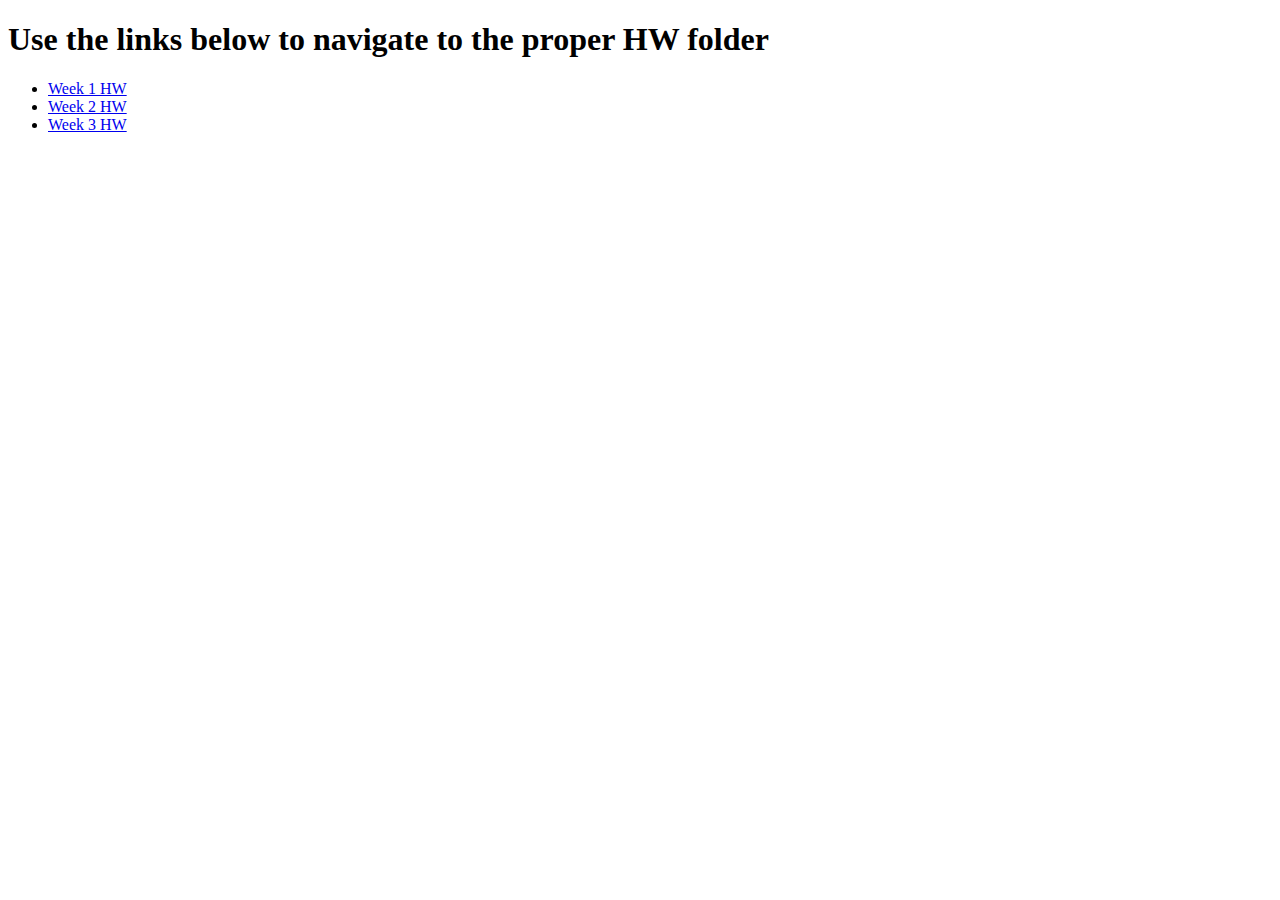
<file: index.html>
<!DOCTYPE html>
<html lang="en">
<head>
    <meta charset="UTF-8">
    <meta name="viewport" content="width=device-width, initial-scale=1.0">
    <title>Document Navi</title>
</head>
<body>
    <h1>Use the links below to navigate to the proper HW folder</h1>
<ul>
    <li><a href="./WK1/index.html">Week 1 HW</a></li>
    <li><a href="./WK2/02-Homework/index.html">Week 2 HW</a></li>
    <li><a href="./WK3/02-Homework/Develop/index.html">Week 3 HW</a></li>
</ul>
    
</body>
</html>
</file>
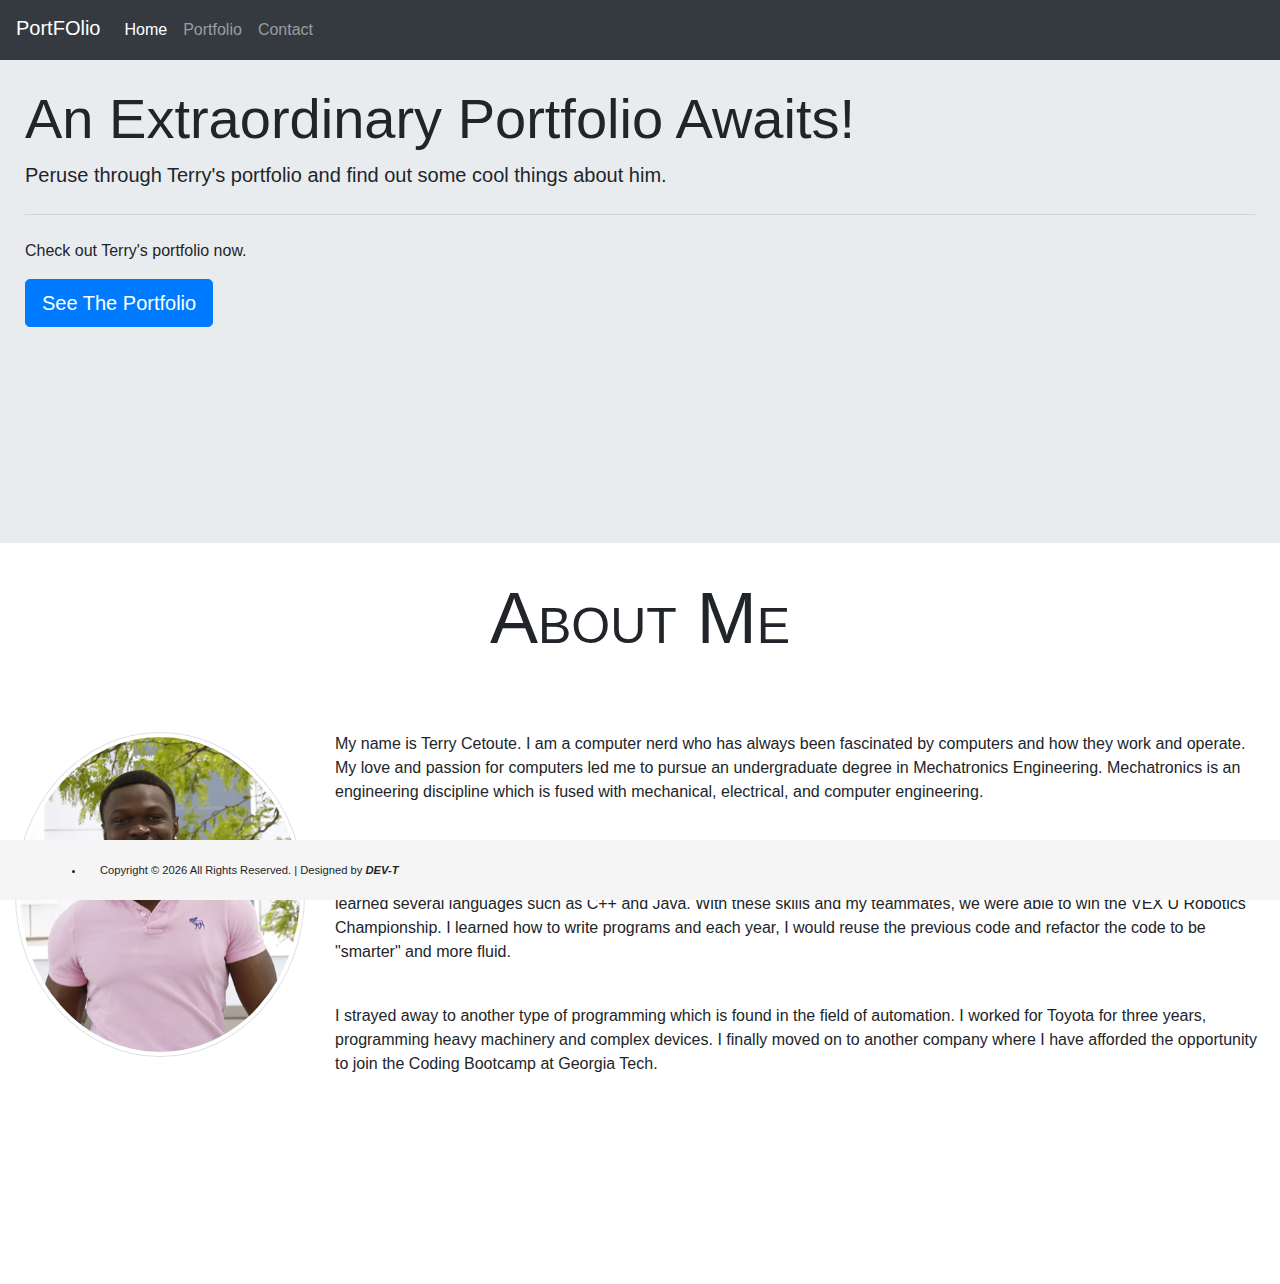
<file: WK2/02-Homework/index.html>
<!DOCTYPE html>
<html lang="en">

<head>
    <meta charset="UTF-8">
    <meta name="viewport" content="width=device-width, initial-scale=1.0, shrink-to-fit=no">
    <title>Portfolio Home Page</title>

    <!-- Add bootstrap stylesheet -->
    <link rel="stylesheet" href="https://stackpath.bootstrapcdn.com/bootstrap/4.4.1/css/bootstrap.min.css"
        integrity="sha384-Vkoo8x4CGsO3+Hhxv8T/Q5PaXtkKtu6ug5TOeNV6gBiFeWPGFN9MuhOf23Q9Ifjh" crossorigin="anonymous" />
    <link rel="stylesheet" href="https://maxcdn.bootstrapcdn.com/bootstrap/4.0.0/css/bootstrap.min.css">
    <link rel="stylesheet" href="./Assets/css/style.css">
</head>

<body>
    <!-- Start Nav -->
    <nav class="navbar navbar-expand-lg navbar-dark bg-dark">
        <span class="navbar-brand mb-1 h1">Port<span class="fo">FO</span>lio</span>
        <button class="navbar-toggler" type="button" data-toggle="collapse" data-target="#navbarSupportedContent"
            aria-controls="navbarSupportedContent" aria-expanded="false" aria-label="Toggle navigation">
            <span class="navbar-toggler-icon"></span>
        </button>
        <section class="collapse navbar-collapse" id="navbarSupportedContent">
            <ul class="nav navbar-nav navbar-right">
                <li class="nav-item">
                    <a class="nav-link active" href="./index.html">Home</a>
                </li>
                <li class="nav-item">
                    <a class="nav-link" href="./portfolio.html">Portfolio</a>
                </li>
                <li class="nav-item">
                    <a class="nav-link" href="./contact.html">Contact</a>
                </li>
            </ul>
        </section>
    </nav>
    <!-- End Nav -->

    <!-- Hero Section -->

    <header class="jumbotron jumbotron-fluid">
        <h1 class="display-4">An Extraordinary Portfolio Awaits!</h1>
        <p class="lead">Peruse through Terry's portfolio and find out some cool things about him.</p>
        <hr class="my-4">
        <p>Check out Terry's portfolio now.</p>
        <p class="lead">
            <a class="btn btn-primary btn-lg" href="./portfolio.html" role="button">See The Portfolio</a>
        </p>
    </header>

    <!-- content with about me information; grid defined -->
    <main class="container-fluid" id="aboutMe">
        <!-- define the first row of the grid  -->
        <section class="row">
            <!-- header takes all 12 columns -->
            <summary class="col-sm-12">
                <h1 class="display-3">About Me</h1>
            </summary>
        </section>
        <!-- second row of the grid -->
        <section class="row">
            <!-- image takes up three columns -->
            <summary class="col-lg-3">
                <img class="img-thumbnail" src="./Assets/IMGs/Terry_AboutMe.png" alt="Terry, smiling">
            </summary>
            <!-- textual content takes remainder of the row -->
            <article class="col-lg-9">
                <p>
                    My name is Terry Cetoute. I am a computer nerd who has always been fascinated by computers and how
                    they work and operate. My love and passion for computers led me to pursue an undergraduate degree in
                    Mechatronics Engineering. Mechatronics is an engineering discipline which is fused with mechanical,
                    electrical,
                    and computer engineering.
                </p>
                <br />
                <p>
                    It all began in the space of Information Technology. I taught myself Photoshop in High School and
                    still utilize that skill today through the creation of flyers, logos, and other requests made by
                    clients.
                    In college, I was privileged to join the Robotics club. There I learned several languages such as
                    C++
                    and Java. With these skills and my teammates, we were able to win the VEX U Robotics Championship. I
                    learned
                    how to write programs and each year, I would reuse the previous code and refactor the code to be
                    "smarter"
                    and more fluid.
                </p>
                <br />
                <p>
                    I strayed away to another type of programming which is found in the field of automation. I worked
                    for Toyota for three years, programming heavy machinery and complex devices. I finally moved on to
                    another company where I have afforded the opportunity to join the Coding Bootcamp at Georgia Tech.
                </p>
            </article>
        </section>

    </main>
    <!-- sticky footer section -->
    <footer class="footer">
        <section class="container">
            <summary class="col-md-12">
                <!-- copyright and other information -->
                <p>
                    Copyright &copy; <script>
                        document.write(new Date().getFullYear())
                    </script> All Rights Reserved. | Designed by <strong><em>DEV-T</em></strong>
                </p>
            </summary>
        </section>
    </footer>
    <!-- jQuery CDN -->
    <script src="https://ajax.googleapis.com/ajax/libs/jquery/1.11.3/jquery.min.js"></script>

    <script src="https://cdnjs.cloudflare.com/ajax/libs/popper.js/1.14.3/umd/popper.min.js"></script>

    <!-- Bootstrap JavaScript CDN -->
    <script src="https://maxcdn.bootstrapcdn.com/bootstrap/4.0.0/js/bootstrap.min.js"></script>
</body>

</html>
</file>
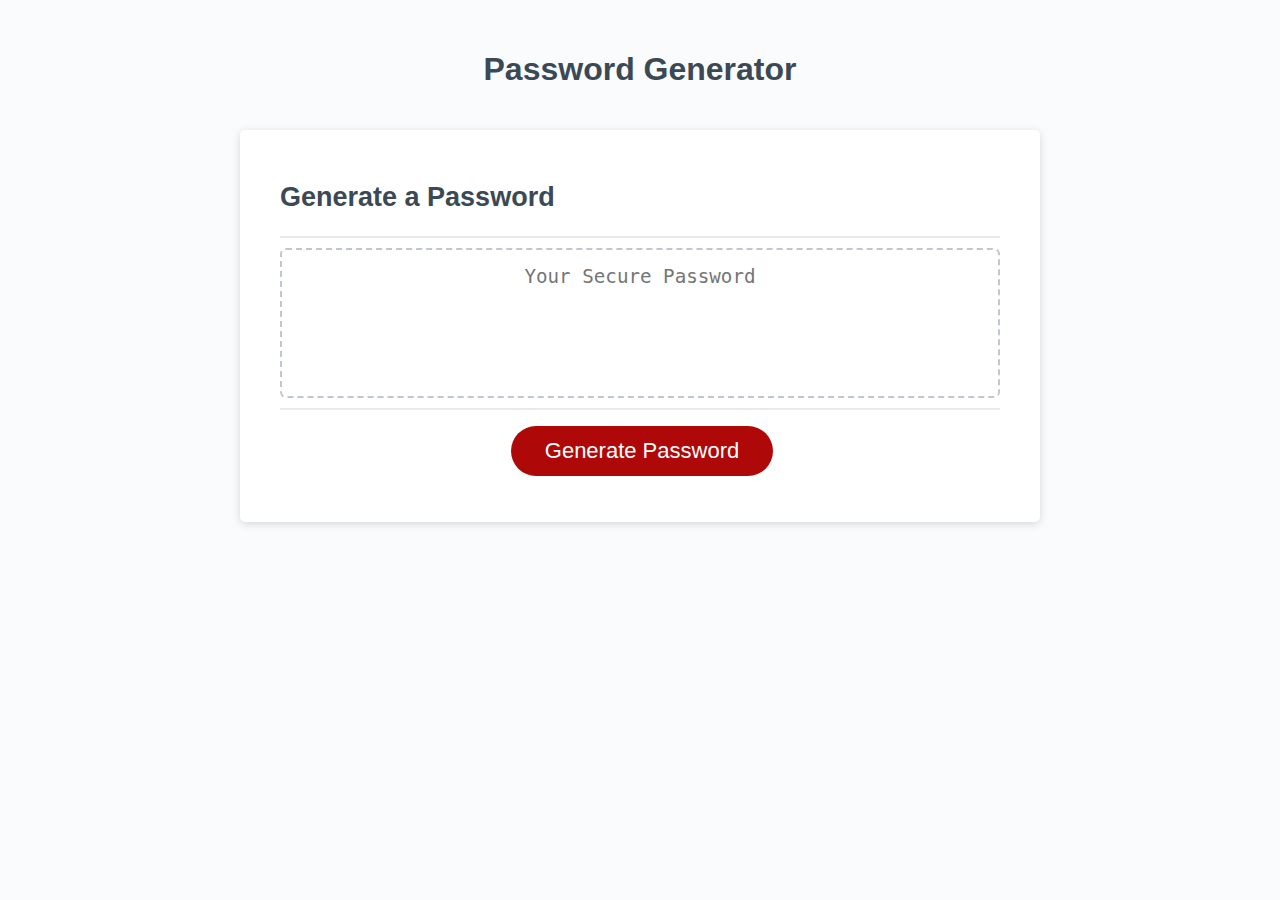
<file: WK3/02-Homework/Develop/index.html>
<!DOCTYPE html>
<html lang="en">

<head>
  <meta charset="UTF-8" />
  <meta name="viewport" content="width=device-width, initial-scale=1.0" />
  <meta http-equiv="X-UA-Compatible" content="ie=edge" />
  <title>Password Generator</title>
  <link rel="stylesheet" href="style.css" />
</head>

<body>
  <div class="wrapper">
    <header>
      <h1>Password Generator</h1>
    </header>
    <div class="card">
      <div class="card-header">
        <h2>Generate a Password</h2>
      </div>
      <div class="card-body">
        <textarea readonly id="password" placeholder="Your Secure Password" aria-label="Generated Password"></textarea>
      </div>
      <div class="card-footer">
        <button id="generate" class="btn">Generate Password</button>
      </div>
    </div>
  </div>
  <script src="script.js"></script>
</body>

</html>
</file>
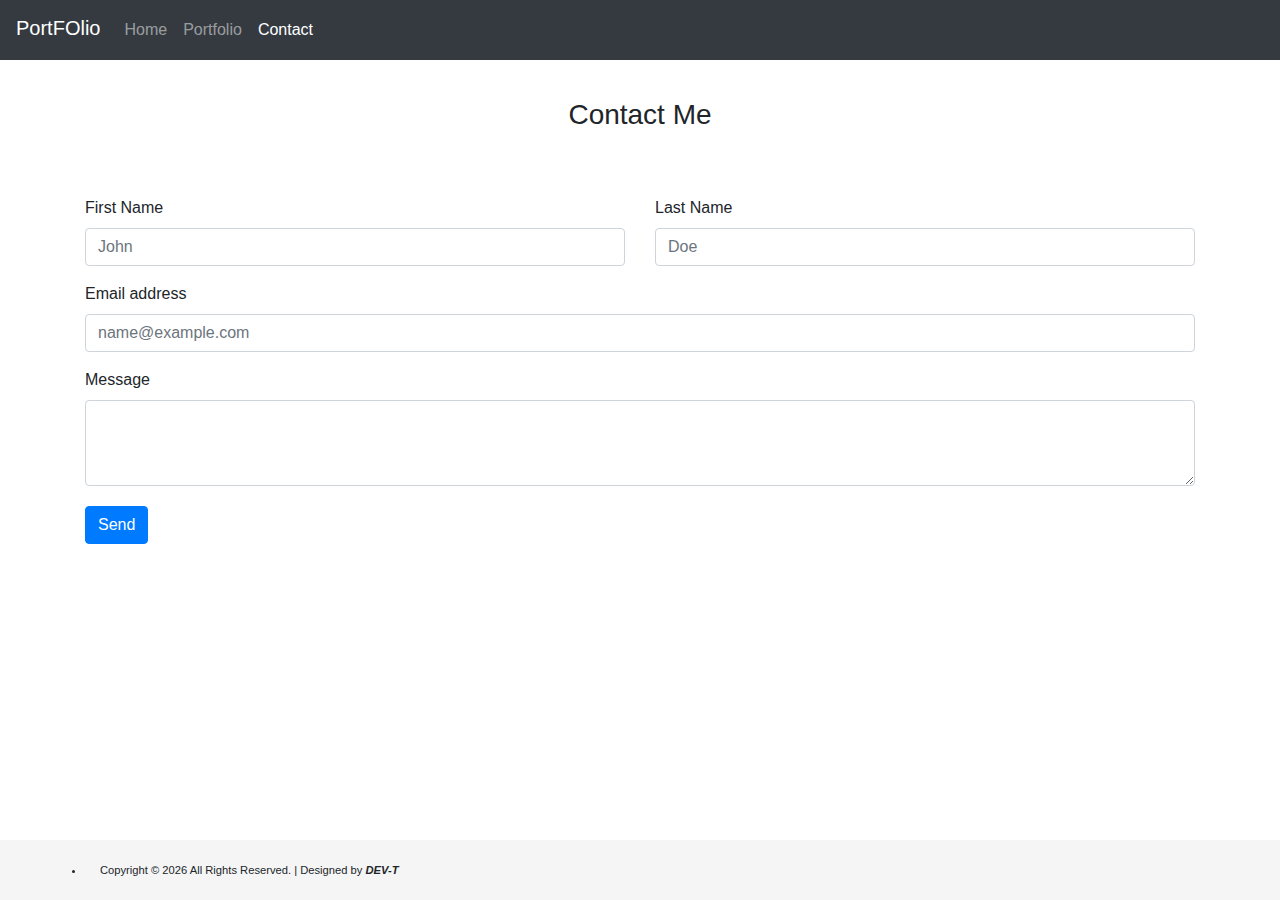
<file: WK2/02-Homework/contact.html>
<!DOCTYPE html>
<html lang="en">

<head>
    <meta charset="UTF-8">
    <meta name="viewport" content="width=device-width, initial-scale=1.0, shrink-to-fit=no">
    <title>Contact Us</title>

    <!-- Add bootstrap stylesheet -->
    <link rel="stylesheet" href="https://stackpath.bootstrapcdn.com/bootstrap/4.4.1/css/bootstrap.min.css"
        integrity="sha384-Vkoo8x4CGsO3+Hhxv8T/Q5PaXtkKtu6ug5TOeNV6gBiFeWPGFN9MuhOf23Q9Ifjh" crossorigin="anonymous" />
    <link rel="stylesheet" href="https://maxcdn.bootstrapcdn.com/bootstrap/4.0.0/css/bootstrap.min.css">
    <link rel="stylesheet" href="./Assets/css/style.css">
</head>

<body>
    <!-- Start Nav -->
    <nav class="navbar navbar-expand-lg navbar-dark bg-dark">
        <span class="navbar-brand mb-1 h1">Port<span class="fo">FO</span>lio</span>
        <button class="navbar-toggler" type="button" data-toggle="collapse" data-target="#navbarSupportedContent"
            aria-controls="navbarSupportedContent" aria-expanded="false" aria-label="Toggle navigation">
            <span class="navbar-toggler-icon"></span>
        </button>
        <section class="collapse navbar-collapse" id="navbarSupportedContent">
            <ul class="nav navbar-nav navbar-right">
                <li class="nav-item">
                    <a class="nav-link" href="./index.html">Home</a>
                </li>
                <li class="nav-item">
                    <a class="nav-link" href="./portfolio.html">Portfolio</a>
                </li>
                <li class="nav-item">
                    <a class="nav-link active" href="./contact.html">Contact</a>
                </li>
            </ul>
        </section>
    </nav>
    <!-- End Nav -->

    <!-- page title -->
    <section class="pageTitle">
        <h3>Contact Me</h3>
    </section class="pageTitle">

    <!-- contact form goes here -->
    <form class="container">
        <section class="row">
            <section class="col-sm-6">
                <section class="form-group">
                    <label for="contactFormControlInput1">First Name</label>
                    <input type="text" class="form-control" id="contactFormControlInput1" placeholder="John">
                </section>
            </section>
            <section class="col-sm-6">
                <section class="form-group">
                    <label for="contactFormControlInput2">Last Name</label>
                    <input type="text" class="form-control" id="contactFormControlInput2" placeholder="Doe">
                </section>
            </section>
        </section>
        <section class="form-group">
            <label for="contactFormControlInput3">Email address</label>
            <input type="email" class="form-control" id="contactFormControlInput3" placeholder="name@example.com">
        </section>
        <section>
            <label for="contactFormControlInput4">Message</label>
            <textarea class="form-control" id="contactFormControlTextarea1" rows="3"></textarea>
        </section>
        <button type="submit" class="btn btn-primary">Send</button>
    </form>

    <!-- sticky footer section -->
    <footer class="footer">
        <section class="container">
            <summary class="col-sm-12">
                <!-- copyright and other information -->
                <p>
                    Copyright &copy; <script>
                        document.write(new Date().getFullYear())
                    </script> All Rights Reserved. | Designed by <strong><em>DEV-T</em></strong>
                </p>
            </summary>
        </section>
    </footer>

    <!-- jQuery CDN -->
    <script src="https://ajax.googleapis.com/ajax/libs/jquery/1.11.3/jquery.min.js"></script>
    <script src="https://cdnjs.cloudflare.com/ajax/libs/popper.js/1.14.3/umd/popper.min.js"></script>

    <!-- Bootstrap JavaScript CDN -->
    <script src="https://maxcdn.bootstrapcdn.com/bootstrap/4.0.0/js/bootstrap.min.js"></script>

</body>

</html>
</file>
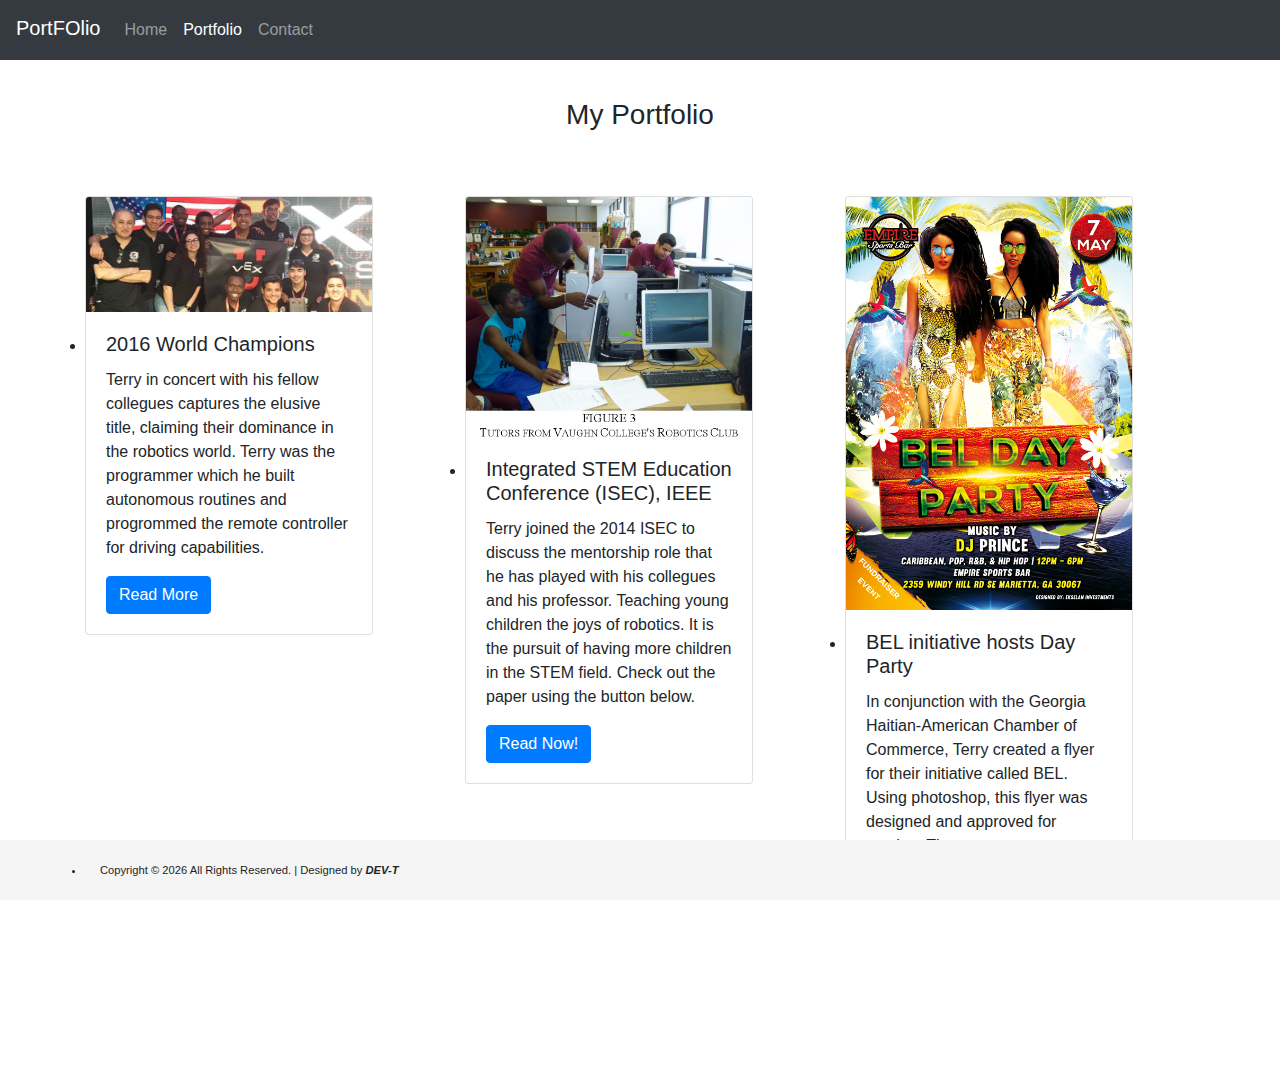
<file: WK2/02-Homework/portfolio.html>
<!DOCTYPE html>
<html lang="en">

<head>
    <meta charset="UTF-8">
    <meta name="viewport" content="width=device-width, initial-scale=1.0, shrink-to-fit=no">
    <title>My Portfolio</title>

    <!-- Add bootstrap stylesheet -->
    <link rel="stylesheet" href="https://stackpath.bootstrapcdn.com/bootstrap/4.4.1/css/bootstrap.min.css"
        integrity="sha384-Vkoo8x4CGsO3+Hhxv8T/Q5PaXtkKtu6ug5TOeNV6gBiFeWPGFN9MuhOf23Q9Ifjh" crossorigin="anonymous" />
    <link rel="stylesheet" href="https://maxcdn.bootstrapcdn.com/bootstrap/4.0.0/css/bootstrap.min.css">
    <link rel="stylesheet" href="./Assets/css/style.css">

</head>

<body>
    <!-- Start Nav -->
    <nav class="navbar navbar-expand-lg navbar-dark bg-dark">
        <span class="navbar-brand mb-1 h1">Port<span class="fo">FO</span>lio</span>
        <button class="navbar-toggler" type="button" data-toggle="collapse" data-target="#navbarSupportedContent"
            aria-controls="navbarSupportedContent" aria-expanded="false" aria-label="Toggle navigation">
            <span class="navbar-toggler-icon"></span>
        </button>
        <section class="collapse navbar-collapse" id="navbarSupportedContent">
            <ul class="nav navbar-nav navbar-right">
                <li class="nav-item">
                    <a class="nav-link" href="./index.html">Home</a>
                </li>
                <li class="nav-item">
                    <a class="nav-link active" href="./portfolio.html">Portfolio</a>
                </li>
                <li class="nav-item">
                    <a class="nav-link" href="./contact.html">Contact</a>
                </li>
            </ul>
        </section>
    </nav>
    <!-- End Nav -->

    <!-- page title -->
    <section class="pageTitle">
        <h3>My Portfolio</h3>
    </section class="pageTitle">

    <!-- grid is established, holds all information -->
    <main class="container" id="cardSet">
        <!-- first row is established -->
        <section class="row">
            <!-- first card is goes here -->
            <section class="col-md-4">
                <section class="card" style="width: 18rem;">
                    <img class="card-img-top" src="./Assets/IMGs/VCAT_Champion.jpg" alt="2016 VEX U World Champions">
                    <summary class="card-body">
                        <h5 class="card-title">2016 World Champions</h5>
                        <p class="card-text">
                            Terry in concert with his fellow collegues captures the elusive title,
                            claiming their dominance in the robotics world. Terry was the programmer which he built
                            autonomous routines and progrommed the remote controller for driving capabilities.
                        </p>
                        <a href="https://www.prweb.com/releases/2016/04/prweb13368865.htm" class="btn btn-primary">Read
                            More</a>
                    </summary>
                </section>
            </section>
            <!-- second card is goes here -->
            <section class="col-md-4">
                <section class="card" style="width: 18rem;">
                    <img class="card-img-top" src="./Assets/IMGs/teaching_robotics.png"
                        alt="Terry and Jeff teaches middle school students">
                    <summary class="card-body">
                        <h5 class="card-title">Integrated STEM Education Conference (ISEC), IEEE</h5>
                        <p class="card-text">
                            Terry joined the 2014 ISEC to discuss the mentorship role that he has
                            played with his collegues and his professor. Teaching young children the joys of robotics.
                            It is the pursuit of having more children in the STEM field. Check out the paper using the
                            button below.
                        </p>
                        <a href="https://ieeexplore.ieee.org/abstract/document/6891023" class="btn btn-primary">Read
                            Now!</a>
                    </summary>
                </section>
            </section>
            <!-- third card is goes here -->
            <section class="col-md-4">
                <section class="card" style="width: 18rem;">
                    <img class="card-img-top" src="./Assets/IMGs/BELDAYPARTY11.png" alt="BEL Day Party">
                    <summary class="card-body">
                        <h5 class="card-title">BEL initiative hosts Day Party</h5>
                        <p class="card-text">
                            In conjunction with the Georgia Haitian-American Chamber of Commerce, Terry
                            created a flyer for their initiative called BEL. Using photoshop, this flyer was designed
                            and approved for posting. The event was a success.
                        </p>
                    </summary>
                </section>
            </section>
        </section>
    </main>

    <!-- sticky footer section -->
    <footer class="footer">
        <section class="container">
            <summary class="col-sm-12">
                <!-- copyright and other information -->
                <p>
                    Copyright &copy; <script>
                        document.write(new Date().getFullYear())
                    </script> All Rights Reserved. | Designed by <strong><em>DEV-T</em></strong>
                </p>
            </summary>
        </section>
    </footer>
    <!-- jQuery CDN -->
    <script src="https://ajax.googleapis.com/ajax/libs/jquery/1.11.3/jquery.min.js"></script>

    <script src="https://cdnjs.cloudflare.com/ajax/libs/popper.js/1.14.3/umd/popper.min.js"></script>

    <!-- Bootstrap JavaScript CDN -->
    <script src="https://maxcdn.bootstrapcdn.com/bootstrap/4.0.0/js/bootstrap.min.js"></script>
</body>

</html>
</file>
<file: WK2/02-Homework/Assets/css/style.css>
/* .bg-dark {
    background-color: #000000!important;
} */

a:visited{
    color: white;
}

.jumbotron {
    padding: 25px 25px 200px 25px;
    background-image: url(https://cdn.pixabay.com/photo/2020/02/28/09/16/dune-landscape-4886912_960_720.jpg);
    background-repeat: no-repeat;
    background-size: cover;
    background-position: center;
}

h1.display-3 {
    text-align: center;
    /* text-transform: uppercase; */
    font-weight: 400;
    font-variant-caps: petite-caps;
    margin-bottom: 70px;
}

img.img-thumbnail {
    border-radius: 50%;
    image-rendering: auto;
    width: 300px;
    height: auto;
    display: block;
    margin-left: auto;
    margin-right: auto;
    margin-bottom: auto;
    /* margin-left: 25px; */
}

.footer {
    position: fixed;
    bottom: 0;
    width: 100%;
    height: 60px;
    line-height: 60px;
    background-color: #f5f5f5;
    display: block;
    margin-top: 6%;
    font-size: 70%;
}

.footer::marker {
    display: none;
}

.container-fluid {
    /* width: 100%;
    padding-right: 15px;
    padding-left: 15px;
    margin-right: auto;
    margin-left: auto; */
    margin-bottom: 7%;
}

section.pageTitle {
    margin-top: 3%;
    margin-bottom: 5%;
    text-align: center;
}

#cardSet {
display: grid;
margin-bottom: 15%;
}

button {
    margin-top: 20px;
}

#aboutMe {
    display: block;
    margin-bottom: 15%;
}

#cardSet section.col-sm-4 {
margin-top: 5px;
margin-bottom: 5px;
}
</file>
<file: WK3/02-Homework/Develop/style.css>
*,
*::before,
*::after {
  box-sizing: border-box;
}

html,
body,
.wrapper {
  height: 100%;
  margin: 0;
  padding: 0;
}

body {
  font-family: sans-serif;
  background-color: #f9fbfd;
}

.wrapper {
  padding-top: 30px;
  padding-left: 20px;
  padding-right: 20px;
}

header {
  text-align: center;
  padding: 20px;
  padding-top: 0px;
  color: hsl(206, 17%, 28%);
}

.card {
  background-color: hsl(0, 0%, 100%);
  border-radius: 5px;
  border-width: 1px;
  box-shadow: rgba(0, 0, 0, 0.15) 0px 2px 8px 0px;
  color: hsl(206, 17%, 28%);
  font-size: 18px;
  margin: 0 auto;
  max-width: 800px;
  padding: 30px 40px;
}

.card-header::after {
  content: " ";
  display: block;
  width: 100%;
  background: #e7e9eb;
  height: 2px;
}

.card-body {
  min-height: 100px;
}

.card-footer {
  text-align: center;
}

.card-footer::before {
  content: " ";
  display: block;
  width: 100%;
  background: #e7e9eb;
  height: 2px;
}

.card-footer::after {
  content: " ";
  display: block;
  clear: both;
}

.btn {
  border: none;
  background-color: hsl(360, 91%, 36%);
  border-radius: 25px;
  box-shadow: rgba(0, 0, 0, 0.1) 0px 1px 6px 0px rgba(0, 0, 0, 0.2) 0px 1px 1px
    0px;
  color: hsl(0, 0%, 100%);
  display: inline-block;
  font-size: 22px;
  line-height: 22px;
  margin: 16px 16px 16px 20px;
  padding: 14px 34px;
  text-align: center;
  cursor: pointer;
}

button[disabled] {
  cursor: default;
  background: #c0c7cf;
}

.float-right {
  float: right;
}

#password {
  -webkit-appearance: none;
  -moz-appearance: none;
  appearance: none;
  border: none;
  display: block;
  width: 100%;
  padding-top: 15px;
  padding-left: 15px;
  padding-right: 15px;
  padding-bottom: 85px;
  font-size: 1.2rem;
  text-align: center;
  margin-top: 10px;
  margin-bottom: 10px;
  border: 2px dashed #c0c7cf;
  border-radius: 6px;
  resize: none;
  overflow: hidden;
}

@media (max-width: 690px) {
  .btn {
    font-size: 1rem;
    margin: 16px 0px 0px 0px;
    padding: 10px 15px;
  }

  #password {
    font-size: 1rem;
  }
}

@media (max-width: 500px) {
  .btn {
    font-size: 0.8rem;
  }
}
</file>
